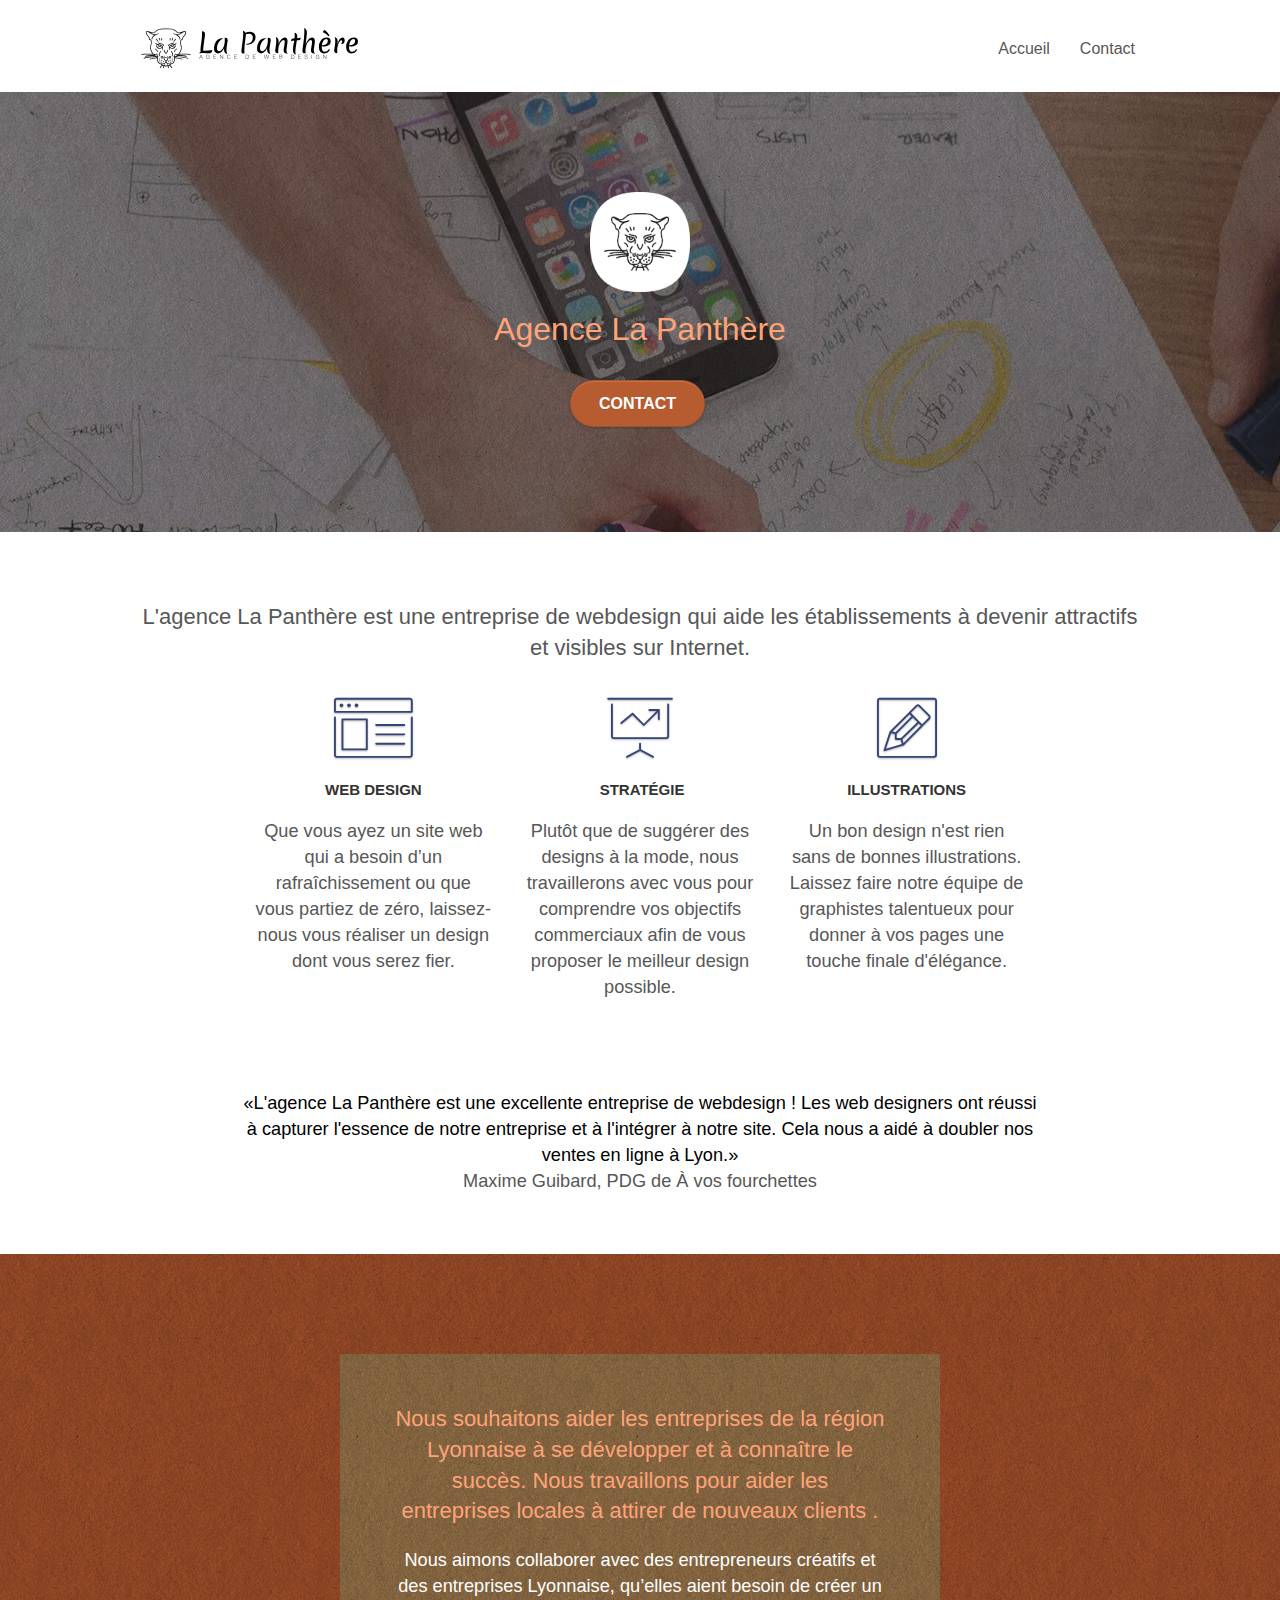
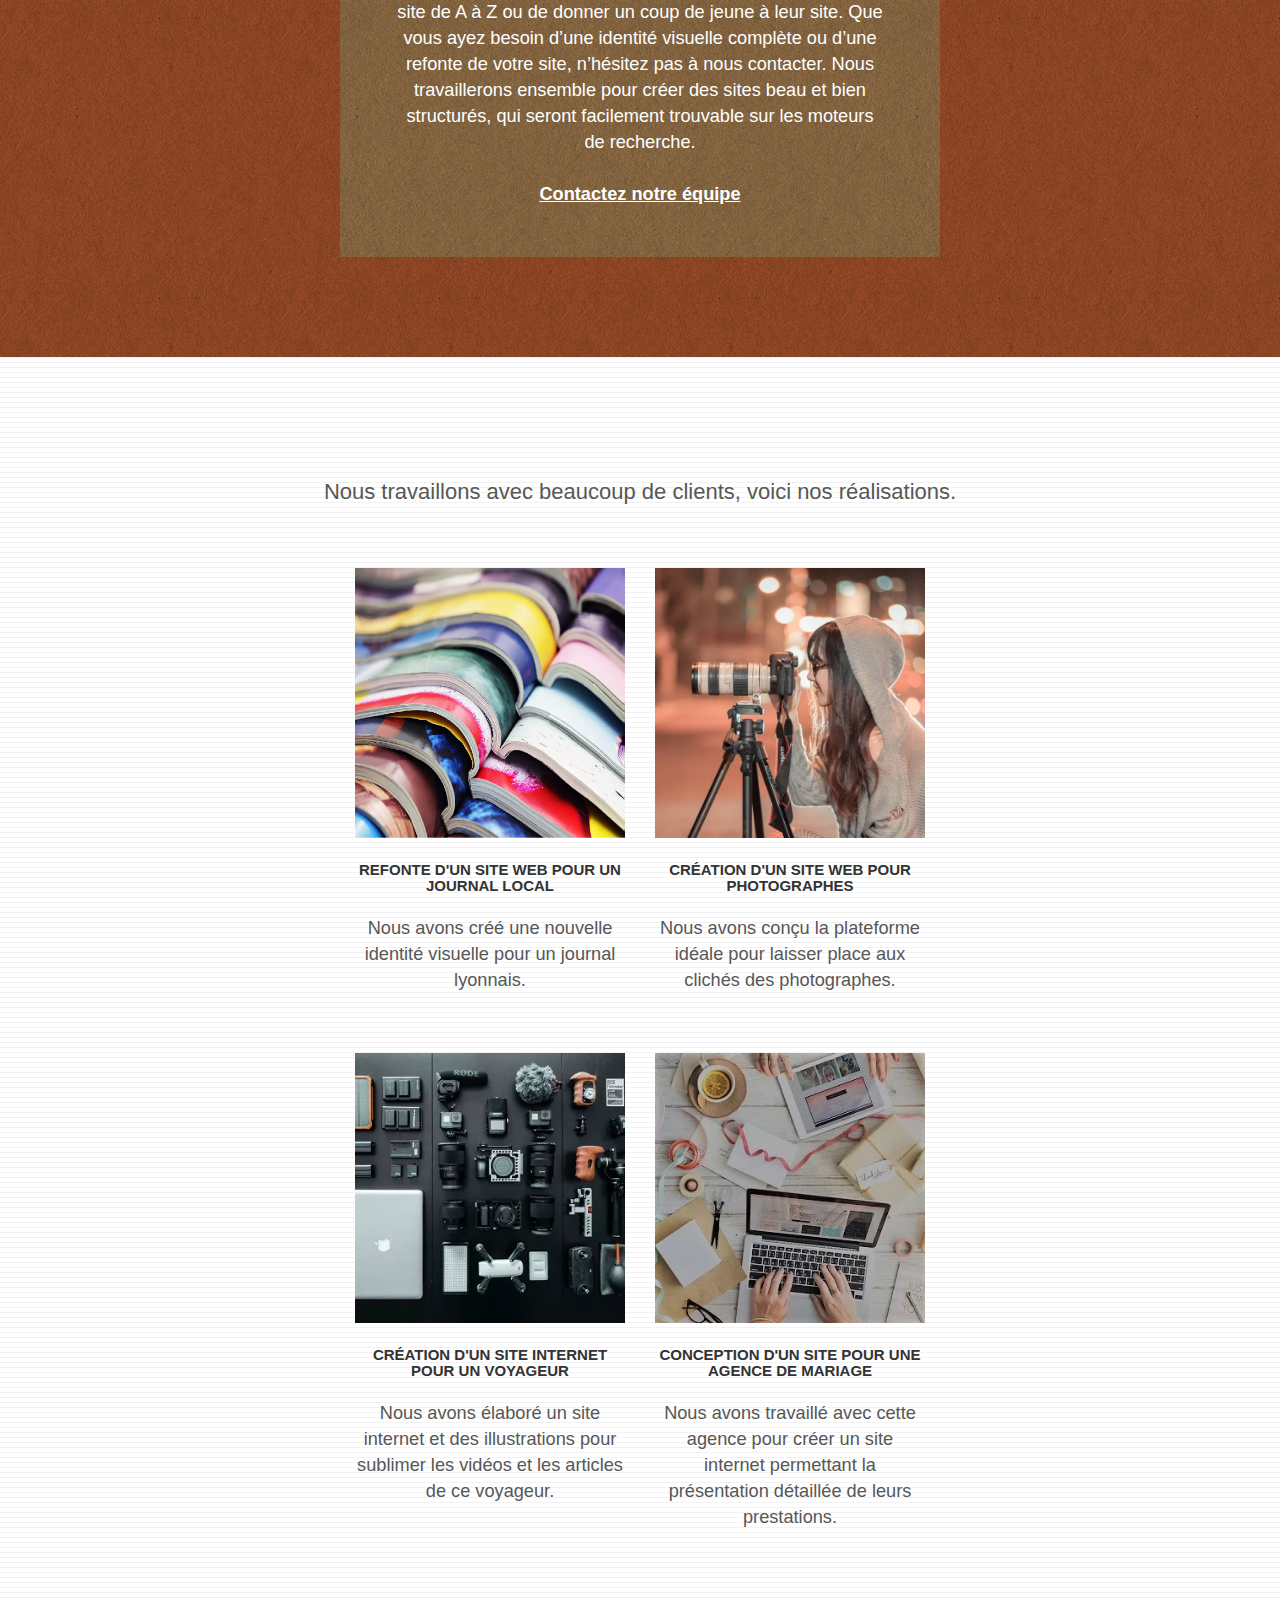
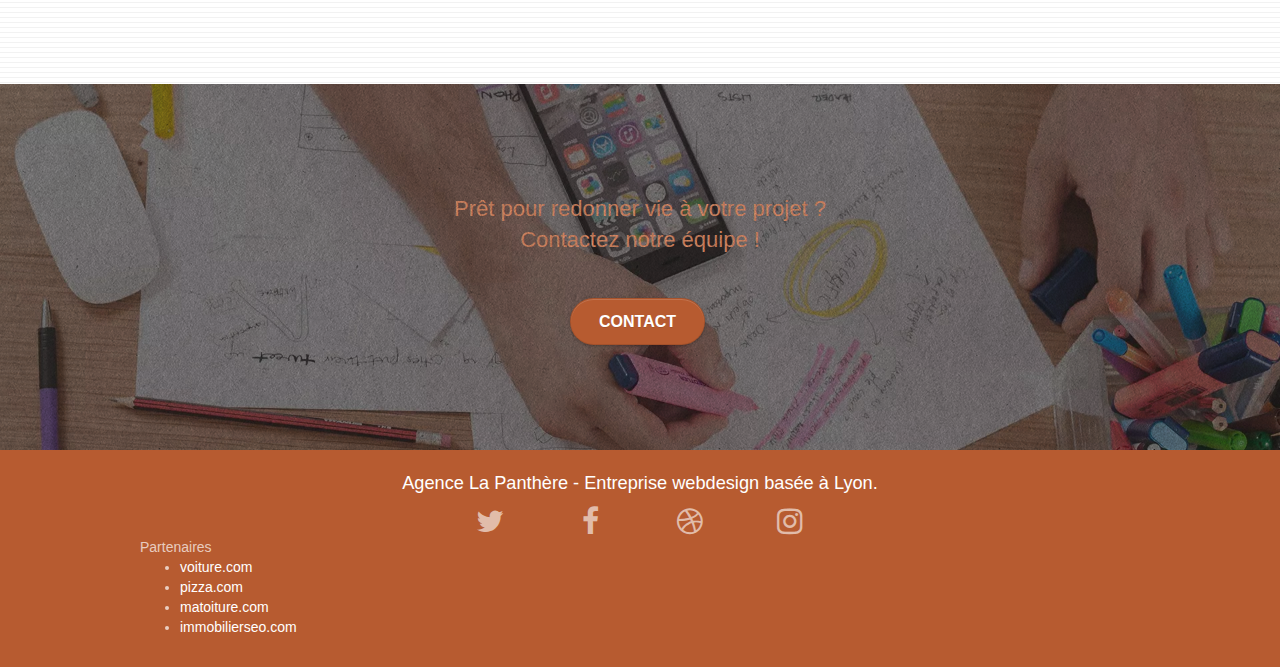
<file: index.html>
<!doctype html>
<html lang="fr">
<head>
    <meta charset="utf-8">
    <meta name="description" content="">
    <meta name="viewport" content="width=device-width, initial-scale=1.0, viewport-fit=cover">
    <link rel="shortcut icon" type="image/png" href="favicon.jpg">
    
	<link rel="stylesheet" type="text/css" href="./css/bootstrap.css">
	<link rel="stylesheet" type="text/css" href="style.css">
	<link rel="stylesheet" type="text/css" href="./css/font-awesome.css">
	<link rel="stylesheet" type="text/css" href="./css/et-line.css">
	
    
	<script src="./js/jquery-2.1.0.js"></script>
	<script src="./js/bootstrap.js"></script>
	<script src="./js/blocs.js"></script>
	<script src="./js/jquery.touchSwipe.js" defer></script>
	<script src="./js/gmaps.js"></script>

    <title>La Panthère, entreprise webdesign Lyon</title>
	<meta name="description" content="L'agence La Panthère est une entreprise de webdesign qui est là pour vous aider à créer ou optimiser un site web afin d'être plus visible et attractif sur internet">

    
<!-- Analytics -->
 
<!-- Analytics END -->
    
</head>
<body>
<!-- Principal conteneur -->
<div class="page-container">
    
<!-- bloc-0 -->
<div class="bloc bgc-white l-bloc " id="bloc-0">
	<div class="container bloc-sm">

		<nav class="navbar row">
			<div class="navbar-header">
				<a class="navbar-brand" href="index.html"><img src="img/agence-la-panthere-monochrome.svg" alt="La Panthère, entreprise webdesign Lyon" height="40" /></a>
				<button id="nav-toggle" type="button" class="ui-navbar-toggle navbar-toggle" data-toggle="collapse" data-target=".navbar-1">
					<span class="sr-only">Toggle navigation</span><span class="icon-bar"></span><span class="icon-bar"></span><span class="icon-bar"></span>
				</button>
			</div>
			<div class="collapse navbar-collapse navbar-1 special-dropdown-nav">
				<ul class="site-navigation nav navbar-nav">
					<li>
						<a href="index.html">Accueil</a>
					</li>
					<li>
					</li>
					<li>
						<a href="page2.html">Contact</a>
					</li>
				</ul>
			</div>
		</nav>
	</div>
</div>
<!-- bloc-0 END -->

<!-- bloc-1-presentation -->
<div class="bloc bgc-dark-slate-blue bg-banniere d-bloc bg-t-edge bloc-bg-texture texture-paper b-parallax" id="bloc-1-hero">
	<div class="container bloc-lg">
		<div class="row tight-width-whitespace">
			<div class="col-sm-12">
				<img src="img/logo.png" class="center-block image-resize-mode" width="100" alt="La Panthère, entreprise webdesign Lyon" />
				<h1 class="text-center hero-bloc-text tc-white ">
					Agence La Panthère
				</h1>
				<div class="text-center">
					<a href="page2.html" class="btn btn-lg btn-clean btn-rd cta-hero btn-atomic-tangerine" id="cta-hero">Contact</a>
				</div>
			</div>
		</div>
	</div>
</div>
<!-- bloc-1-presentation END -->

<!-- bloc-2-services -->
<div class="bloc bgc-white l-bloc" id="bloc-2-services">
	<div class="container bloc-md">
		<div class="row">
			<div class="col-sm-12 text-center">
				<h2>L'agence La Panthère est une entreprise de webdesign qui aide les établissements à devenir attractifs et visibles sur Internet.</h2>
			</div>
		</div>
		<div class="row voffset-lg med-width-whitespace">
			<div class="col-sm-4">
				<div class="text-center">
					<span class="et-icon-browser sm-shadow icon-dark-slate-blue icons icon-lg"></span>
				</div>
				<h3 class="mg-md text-center">
					Web design
				</h3>
				<p class="text-center ">
					Que vous ayez un site web qui a besoin d&rsquo;un rafraîchissement ou que vous partiez de zéro, laissez-nous vous réaliser un design dont vous serez fier.
				</p>
			</div>
			<div class="col-sm-4">
				<div class="text-center">
					<span class="et-icon-presentation sm-shadow icon-dark-slate-blue icons icon-lg"></span>
				</div>
				<h3 class="mg-md text-center">
					&nbsp;Stratégie
				</h3>
				<p class="text-center ">
					Plutôt que de suggérer des designs à la mode, nous travaillerons avec vous pour comprendre vos objectifs commerciaux afin de vous proposer le meilleur design possible.<br>
				</p>
			</div>
			<div class="col-sm-4">
				<div class="text-center">
					<span class="et-icon-edit sm-shadow icon-dark-slate-blue icons icon-lg"></span>
				</div>
				<h3 class="mg-md text-center">
					Illustrations
				</h3>
				<p class="text-center ">
					Un bon design n'est rien sans de bonnes illustrations. Laissez faire notre équipe de graphistes talentueux pour donner à vos pages une touche finale d'élégance.
				</p>
			</div>
		</div>
		<div class="row voffset-lg voffset">
			<div class="col-xs-12 col-md-8 col-md-offset-2 text-center">
				<q>L'agence La Panthère est une excellente entreprise de webdesign ! Les web designers ont réussi à capturer l'essence de notre entreprise et à l'intégrer à notre site. Cela nous a aidé à doubler nos ventes en ligne à Lyon.</q>
				<p>Maxime Guibard, PDG de À vos fourchettes</p>
			</div>
		</div>
	</div>
</div>
<!-- bloc-2-services END -->

<!-- bloc-3-what-i-do -->
<div class="bloc tc-white bgc-atomic-tangerine bg-presentation d-bloc bloc-bg-texture texture-paper b-parallax" id="bloc-3-what-i-do">
	<div class="container bloc-lg">
		<div class="row tight-width-whitespace black-background">
			<div class="col-sm-12">
				<h2 class="mg-md text-center tc-white">
					Nous souhaitons aider les entreprises de la région Lyonnaise à se développer et à connaître le succès. Nous travaillons pour aider les entreprises locales à attirer de nouveaux clients .<br>
				</h2>
				<p class="text-center white">
					Nous aimons collaborer avec des entrepreneurs créatifs et des entreprises Lyonnaise, qu’elles aient besoin de créer un site de A à Z ou de donner un coup de jeune à leur site. Que vous ayez besoin d’une identité visuelle complète ou d’une refonte de votre site, n’hésitez pas à nous contacter. Nous travaillerons ensemble pour créer des sites beau et bien structurés, qui seront facilement trouvable sur les moteurs de recherche. <br><br><a class="ltc-white bold-link" href="page2.html">Contactez notre équipe</a><br>
				</p>
			</div>
		</div>
	</div>
</div>
<!-- bloc-3-what-i-do END -->

<!-- bloc-4-portfolio -->
<div class="bloc bgc-white bg-lines-h2-bg bg-repeat l-bloc" id="bloc-4-portfolio">
	<div class="container bloc-lg">
		<div class="row">
			<div class="col-sm-12 text-center">
				<h2>Nous travaillons avec beaucoup de clients, voici nos réalisations.</h2>
			</div>
		</div>
		<div class="row tight-width-whitespace portfolio-row">
			<div class="col-sm-6">
				<a href="#" data-lightbox="img/1.webp" data-gallery-id="gallery-1" data-caption="Refonte d'un site web pour un journal local" data-frame="snapshot-lb"><img src="img/1.webp" alt="Refonte de site web pour un journal local par La Panthère" class="img-responsive portfolio-thumb" /></a>
				<h3 class="mg-md text-center">
					Refonte d'un site web pour un journal local
				</h3>
				<p class="text-center">
					Nous avons créé une nouvelle identité visuelle pour un journal lyonnais.
				</p>
			</div>
			<div class="col-sm-6">
				<a href="#" data-lightbox="img/2.webp" data-gallery-id="gallery-1" data-caption="Création d'un site web pour photographes" data-frame="snapshot-lb"><img src="img/2.webp" class="img-responsive portfolio-thumb" alt="Création d'un site web pour photographes par La Panthère" /></a>
				<h3 class="mg-md text-center">
					Création d'un site web pour photographes
				</h3>
				<p class="text-center">
					Nous avons conçu la plateforme idéale pour laisser place aux clichés des photographes.
				</p>
			</div>
		</div>
		<div class="row tight-width-whitespace portfolio-row">
			<div class="col-sm-6">
				<a href="#" data-lightbox="img/3.webp" data-gallery-id="gallery-1" data-caption="Création d'un site internet pour un voyageur" data-frame="snapshot-lb"><img src="img/3.webp" class="img-responsive portfolio-thumb" alt="Création d'un site web pour voyageur par La Panthère"/></a>
				<h3 class="mg-md text-center">
					Création d'un site internet pour un voyageur
				</h3>
				<p class="text-center">
					Nous avons élaboré un site internet et des illustrations pour sublimer les vidéos et les articles de ce voyageur.
				</p>
			</div>
			<div class="col-sm-6">
				<a href="#" data-lightbox="img/4.webp" data-gallery-id="gallery-1" data-caption="Conception d'un site pour une agence de mariage" data-frame="snapshot-lb"><img src="img/4.webp" class="img-responsive portfolio-thumb" alt="Conception d'un site pour une agence de mariage par La Panthère"/></a>
				<h3 class="mg-md text-center">
					Conception d'un site pour une agence de mariage
				</h3>
				<p class="text-center">
					Nous avons travaillé avec cette agence pour créer un site internet permettant la présentation détaillée de leurs prestations.
				</p>
			</div>
		</div>
	</div>
</div>
<!-- bloc-4-portfolio END -->

<!-- bloc-5-cta -->
<div class="bloc bgc-dark-slate-blue bg-banniere d-bloc bloc-bg-texture texture-paper" id="bloc-5-cta">
	<div class="container bloc-lg">
		<div class="row">
			<h2 class="mg-md text-center tc-white">
				Prêt pour redonner vie à votre projet ?<br>Contactez notre équipe !
			</h2>
			<div class="col-sm-12 text-center">
				<a href="page2.html" class="btn btn-atomic-tangerine btn-clean btn-rd btn-lg cta-hero">Contact</a>
			</div>
		</div>
	</div>
</div>
<!-- bloc-5-cta END -->

<!-- Footer - bloc-8 -->
<div class="bloc bgc-atomic-tangerine d-bloc" id="bloc-8">
	<div class="container bloc-sm">
		<div class="row">
			<div class="col-sm-12">
				<p class="text-center white">
					Agence La Panthère - Entreprise webdesign basée à Lyon.<br>
				</p>
				<div class="row row-no-gutters social">
					<div class="col-sm-3">
						<div class="text-center">
							<a class="social" href="index.html"><span class="fa fa-twitter icon-md"></span></a>
						</div>
					</div>
					<div class="col-sm-3">
						<div class="text-center">
							<a class="social" href="index.html"><span class="fa fa-facebook icon-md"></span></a>
						</div>
					</div>
					<div class="col-sm-3">
						<div class="text-center">
							<a class="social" href="index.html"><span class="fa fa-dribbble icon-md"></span></a>
						</div>
					</div>
					<div class="col-sm-3">
						<div class="text-center">
							<a class="social" href="index.html"><span class="fa fa-instagram icon-md"></span></a>
						</div>
					</div>
				</div>
				<div class="row">
					<div class="col-sm-4">
						Partenaires
							<ul>
								<li><a href="voiture.com">voiture.com</a></li>
								<li><a href="pizza.com">pizza.com</a></li>
								<li><a href="matoiture.com">matoiture.com</a></li>
								<li><a href="immobilierseo.com">immobilierseo.com</a></li>
							</ul>		
					</div>					
				</div>
			</div>
		</div>
	</div>
</div>
<!-- Footer - bloc-8 END -->

</div>
<!-- Principal conteneur END -->
    

</body>
</html>
</file>
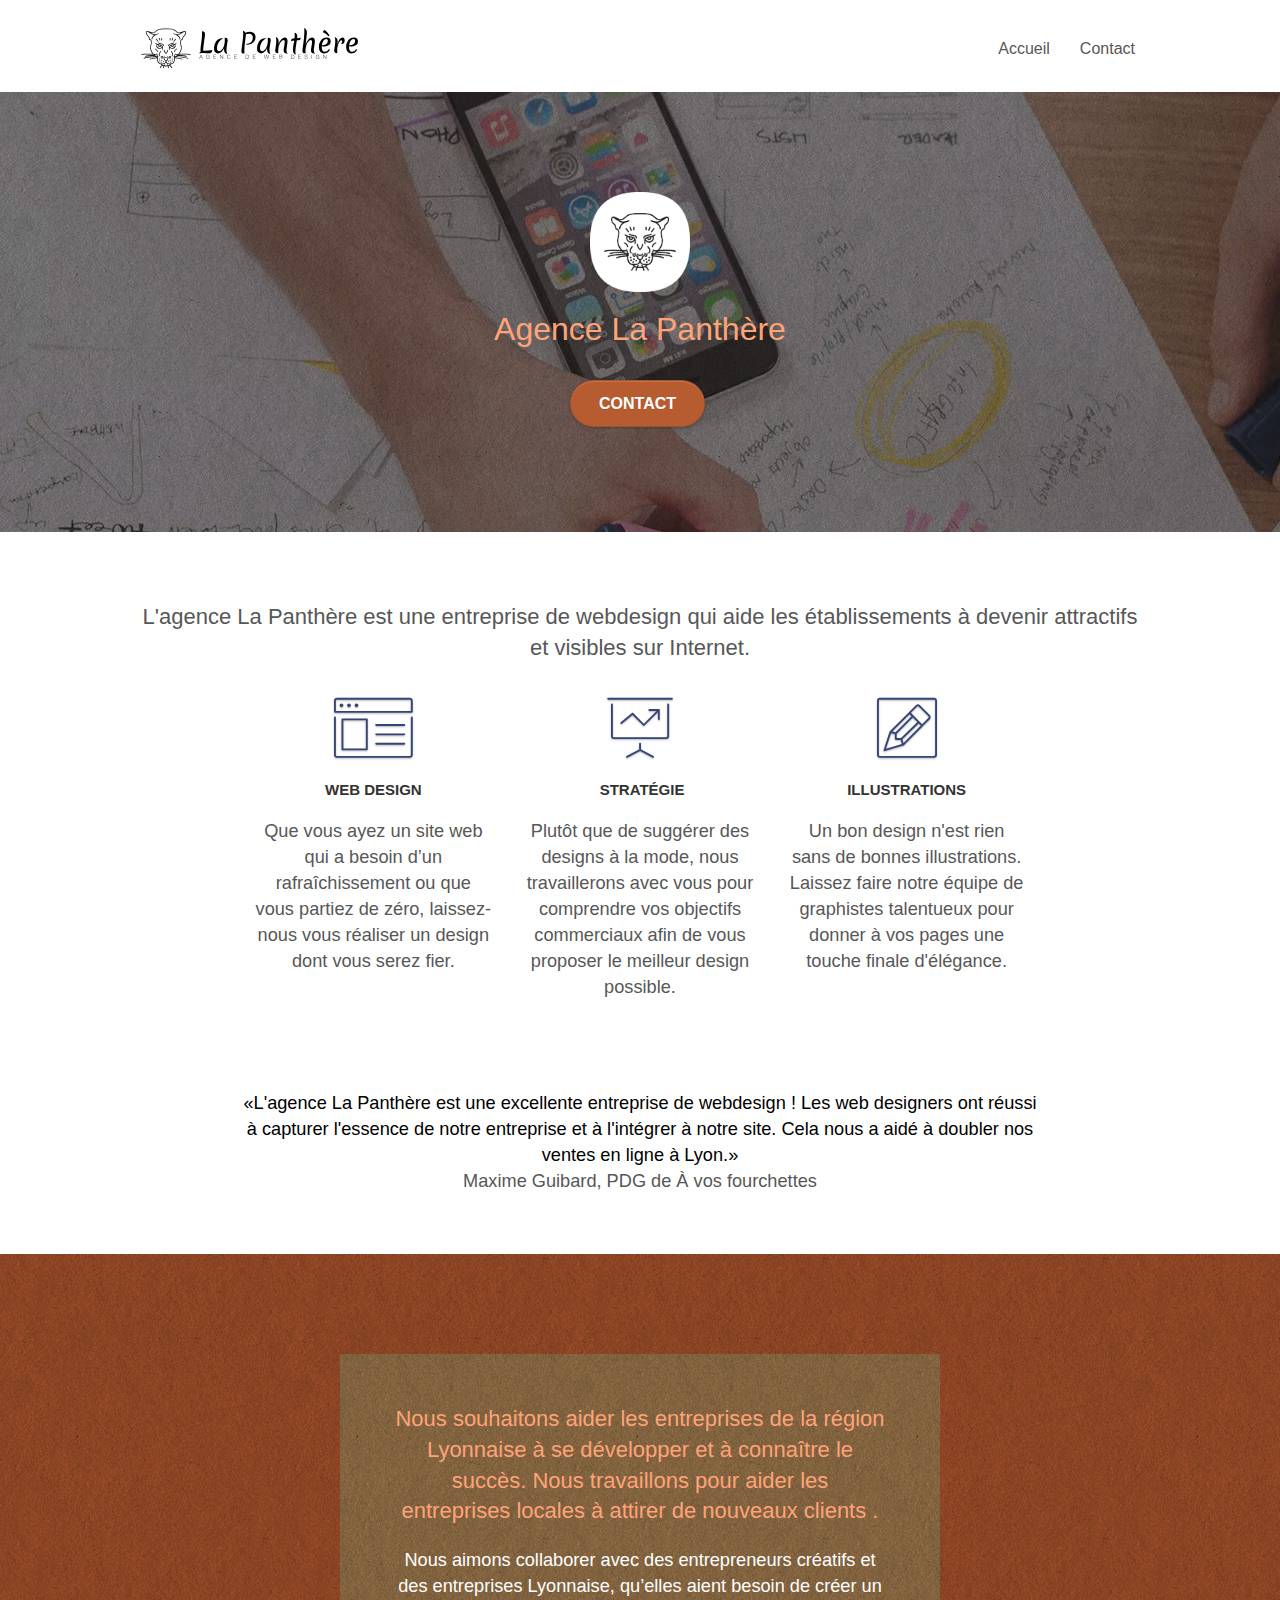
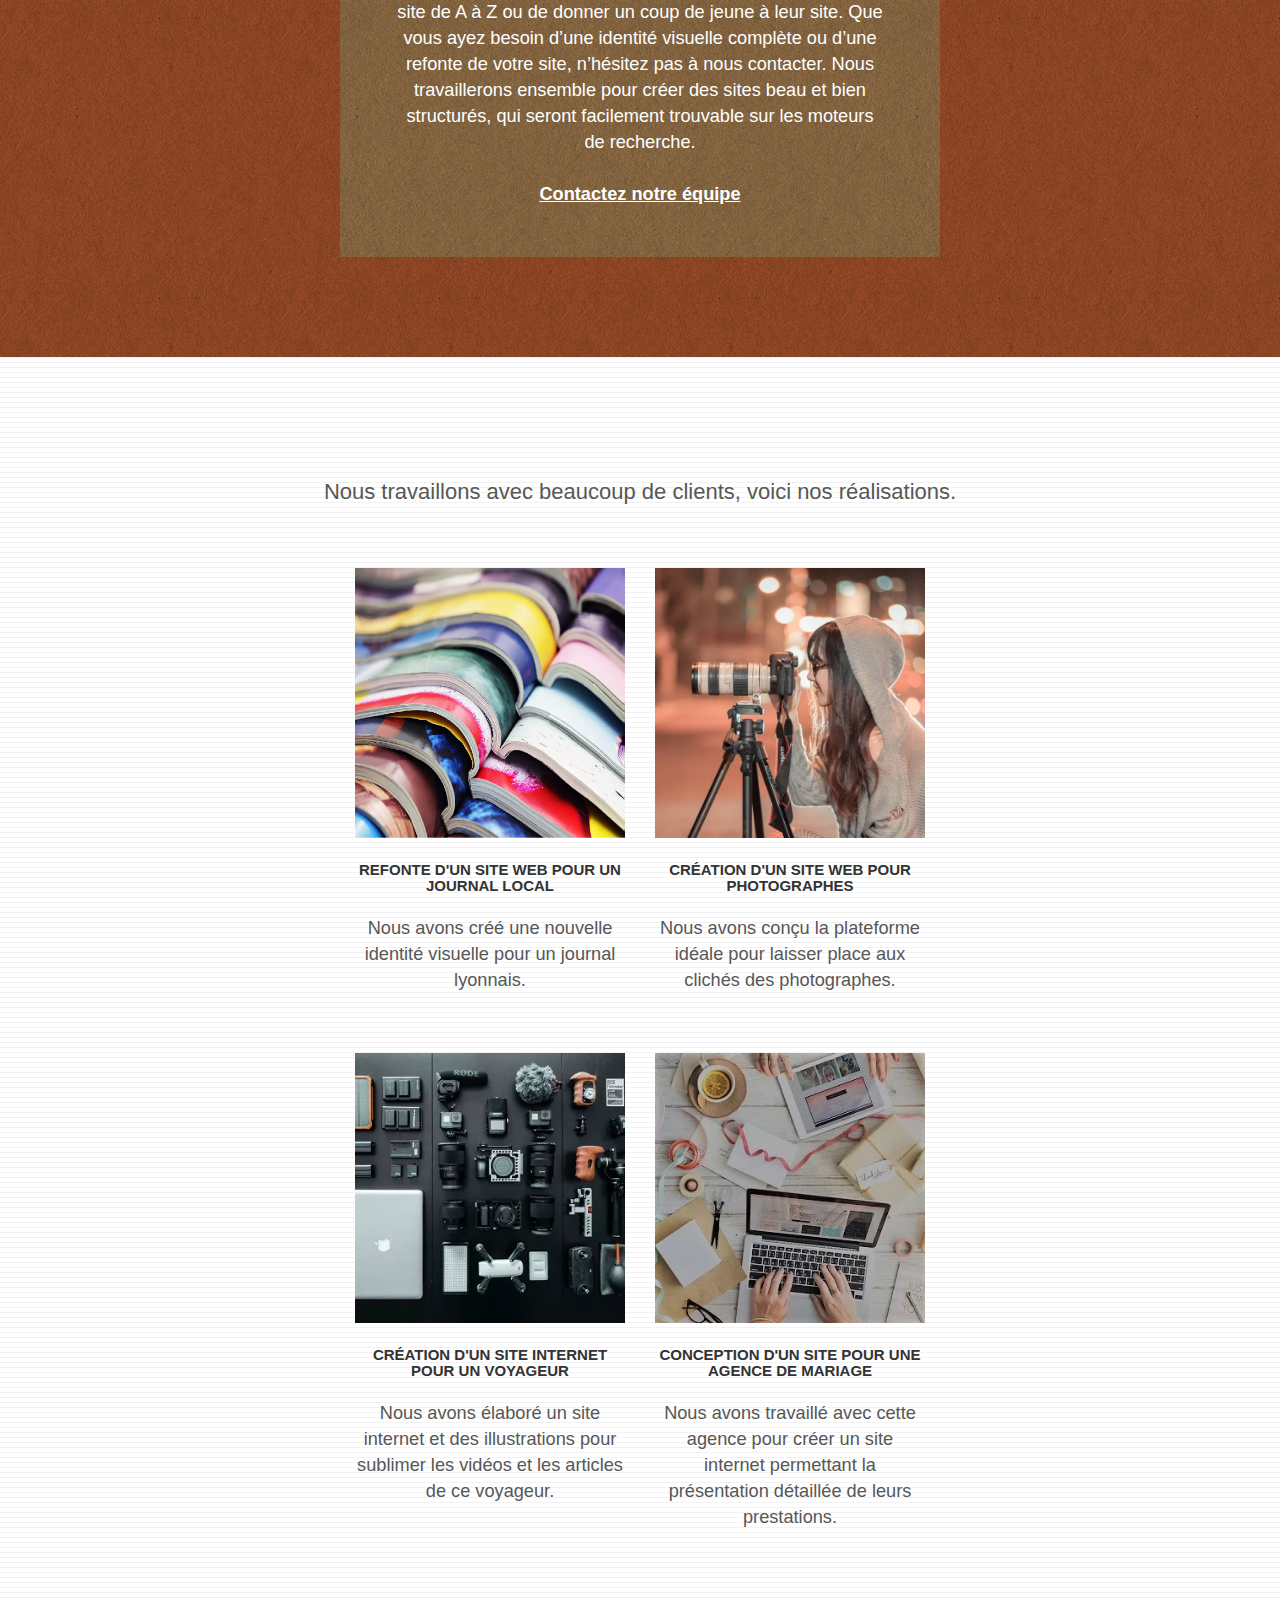
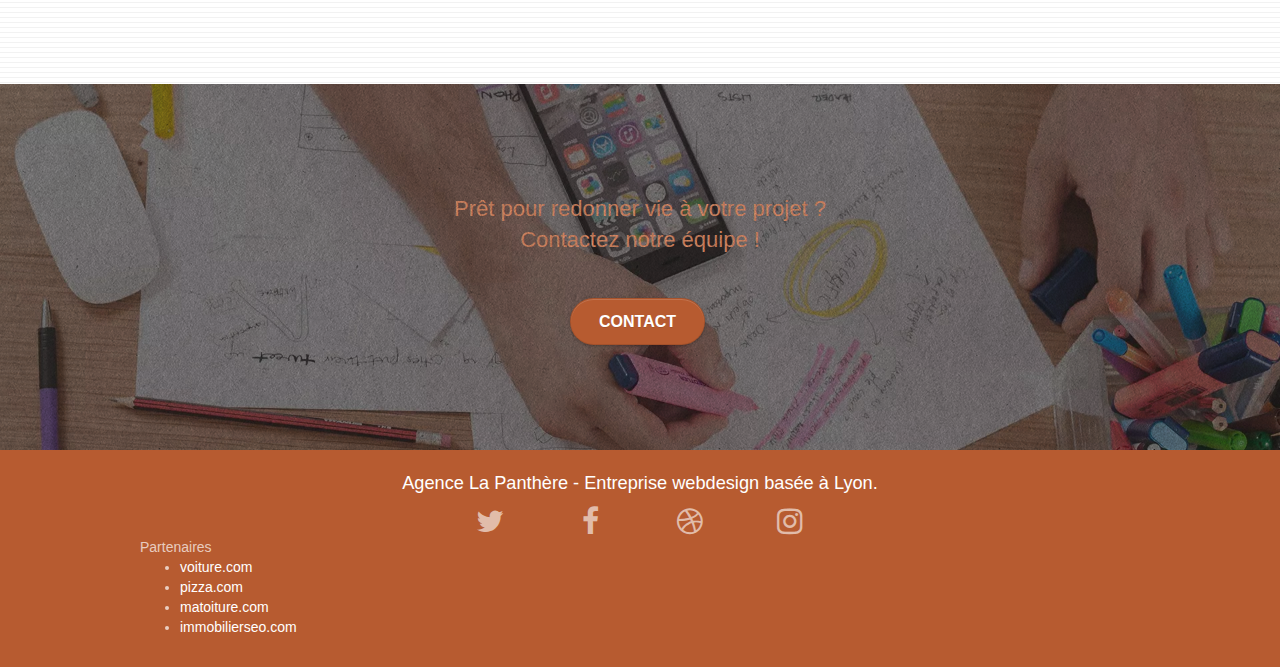
<file: index.norm.html>
<!doctype html>
<html lang="fr">
<head>
    <meta charset="utf-8">
    <meta name="description" content="">
    <meta name="viewport" content="width=device-width, initial-scale=1.0, viewport-fit=cover">
    <link rel="shortcut icon" type="image/png" href="favicon.jpg">
    
	<link rel="stylesheet" type="text/css" href="./css/bootstrap.css">
	<link rel="stylesheet" type="text/css" href="style.min.css">
	<link rel="stylesheet" type="text/css" href="./css/font-awesome.css">
	<link rel="stylesheet" type="text/css" href="./css/et-line.css">
	
    
	<script src="./js/jquery-2.1.0.js"></script>
	<script src="./js/bootstrap.js"></script>
	<script src="./js/blocs.js"></script>
	<script src="./js/jquery.touchSwipe.js" defer></script>
	<script src="./js/gmaps.js"></script>

    <title>La Panthère, entreprise webdesign Lyon</title>
	<meta name="description" content="L'agence La Panthère est une entreprise de webdesign qui est là pour vous aider à créer ou optimiser un site web afin d'être plus visible et attractif sur internet">

    
<!-- Analytics -->
 
<!-- Analytics END -->
    
</head>
<body>
<!-- Principal conteneur -->
<div class="page-container">
    
<!-- bloc-0 -->
<div class="bloc bgc-white l-bloc " id="bloc-0">
	<div class="container bloc-sm">

		<nav class="navbar row">
			<div class="navbar-header">
				<a class="navbar-brand" href="index.html"><img src="img/agence-la-panthere-monochrome.svg" alt="La Panthère, entreprise webdesign Lyon" height="40" /></a>
				<button id="nav-toggle" type="button" class="ui-navbar-toggle navbar-toggle" data-toggle="collapse" data-target=".navbar-1">
					<span class="sr-only">Toggle navigation</span><span class="icon-bar"></span><span class="icon-bar"></span><span class="icon-bar"></span>
				</button>
			</div>
			<div class="collapse navbar-collapse navbar-1 special-dropdown-nav">
				<ul class="site-navigation nav navbar-nav">
					<li>
						<a href="index.html">Accueil</a>
					</li>
					<li>
					</li>
					<li>
						<a href="page2.html">Contact</a>
					</li>
				</ul>
			</div>
		</nav>
	</div>
</div>
<!-- bloc-0 END -->

<!-- bloc-1-presentation -->
<div class="bloc bgc-dark-slate-blue bg-banniere d-bloc bg-t-edge bloc-bg-texture texture-paper b-parallax" id="bloc-1-hero">
	<div class="container bloc-lg">
		<div class="row tight-width-whitespace">
			<div class="col-sm-12">
				<img src="img/logo.png" class="center-block image-resize-mode" width="100" alt="La Panthère, entreprise webdesign Lyon" />
				<h1 class="text-center hero-bloc-text tc-white ">
					Agence La Panthère
				</h1>
				<div class="text-center">
					<a href="page2.html" class="btn btn-lg btn-clean btn-rd cta-hero btn-atomic-tangerine" id="cta-hero">Contact</a>
				</div>
			</div>
		</div>
	</div>
</div>
<!-- bloc-1-presentation END -->

<!-- bloc-2-services -->
<div class="bloc bgc-white l-bloc" id="bloc-2-services">
	<div class="container bloc-md">
		<div class="row">
			<div class="col-sm-12 text-center">
				<h2>L'agence La Panthère est une entreprise de webdesign qui aide les établissements à devenir attractifs et visibles sur Internet.</h2>
			</div>
		</div>
		<div class="row voffset-lg med-width-whitespace">
			<div class="col-sm-4">
				<div class="text-center">
					<span class="et-icon-browser sm-shadow icon-dark-slate-blue icons icon-lg"></span>
				</div>
				<h3 class="mg-md text-center">
					Web design
				</h3>
				<p class="text-center ">
					Que vous ayez un site web qui a besoin d&rsquo;un rafraîchissement ou que vous partiez de zéro, laissez-nous vous réaliser un design dont vous serez fier.
				</p>
			</div>
			<div class="col-sm-4">
				<div class="text-center">
					<span class="et-icon-presentation sm-shadow icon-dark-slate-blue icons icon-lg"></span>
				</div>
				<h3 class="mg-md text-center">
					&nbsp;Stratégie
				</h3>
				<p class="text-center ">
					Plutôt que de suggérer des designs à la mode, nous travaillerons avec vous pour comprendre vos objectifs commerciaux afin de vous proposer le meilleur design possible.<br>
				</p>
			</div>
			<div class="col-sm-4">
				<div class="text-center">
					<span class="et-icon-edit sm-shadow icon-dark-slate-blue icons icon-lg"></span>
				</div>
				<h3 class="mg-md text-center">
					Illustrations
				</h3>
				<p class="text-center ">
					Un bon design n'est rien sans de bonnes illustrations. Laissez faire notre équipe de graphistes talentueux pour donner à vos pages une touche finale d'élégance.
				</p>
			</div>
		</div>
		<div class="row voffset-lg voffset">
			<div class="col-xs-12 col-md-8 col-md-offset-2 text-center">
				<q>L'agence La Panthère est une excellente entreprise de webdesign ! Les web designers ont réussi à capturer l'essence de notre entreprise et à l'intégrer à notre site. Cela nous a aidé à doubler nos ventes en ligne à Lyon.</q>
				<p>Maxime Guibard, PDG de À vos fourchettes</p>
			</div>
		</div>
	</div>
</div>
<!-- bloc-2-services END -->

<!-- bloc-3-what-i-do -->
<div class="bloc tc-white bgc-atomic-tangerine bg-presentation d-bloc bloc-bg-texture texture-paper b-parallax" id="bloc-3-what-i-do">
	<div class="container bloc-lg">
		<div class="row tight-width-whitespace black-background">
			<div class="col-sm-12">
				<h2 class="mg-md text-center tc-white">
					Nous souhaitons aider les entreprises de la région Lyonnaise à se développer et à connaître le succès. Nous travaillons pour aider les entreprises locales à attirer de nouveaux clients .<br>
				</h2>
				<p class="text-center white">
					Nous aimons collaborer avec des entrepreneurs créatifs et des entreprises Lyonnaise, qu’elles aient besoin de créer un site de A à Z ou de donner un coup de jeune à leur site. Que vous ayez besoin d’une identité visuelle complète ou d’une refonte de votre site, n’hésitez pas à nous contacter. Nous travaillerons ensemble pour créer des sites beau et bien structurés, qui seront facilement trouvable sur les moteurs de recherche. <br><br><a class="ltc-white bold-link" href="page2.html">Contactez notre équipe</a><br>
				</p>
			</div>
		</div>
	</div>
</div>
<!-- bloc-3-what-i-do END -->

<!-- bloc-4-portfolio -->
<div class="bloc bgc-white bg-lines-h2-bg bg-repeat l-bloc" id="bloc-4-portfolio">
	<div class="container bloc-lg">
		<div class="row">
			<div class="col-sm-12 text-center">
				<h2>Nous travaillons avec beaucoup de clients, voici nos réalisations.</h2>
			</div>
		</div>
		<div class="row tight-width-whitespace portfolio-row">
			<div class="col-sm-6">
				<a href="#" data-lightbox="img/1.webp" data-gallery-id="gallery-1" data-caption="Refonte d'un site web pour un journal local" data-frame="snapshot-lb"><img src="img/1.webp" alt="Refonte de site web pour un journal local par La Panthère" class="img-responsive portfolio-thumb" /></a>
				<h3 class="mg-md text-center">
					Refonte d'un site web pour un journal local
				</h3>
				<p class="text-center">
					Nous avons créé une nouvelle identité visuelle pour un journal lyonnais.
				</p>
			</div>
			<div class="col-sm-6">
				<a href="#" data-lightbox="img/2.webp" data-gallery-id="gallery-1" data-caption="Création d'un site web pour photographes" data-frame="snapshot-lb"><img src="img/2.webp" class="img-responsive portfolio-thumb" alt="Création d'un site web pour photographes par La Panthère" /></a>
				<h3 class="mg-md text-center">
					Création d'un site web pour photographes
				</h3>
				<p class="text-center">
					Nous avons conçu la plateforme idéale pour laisser place aux clichés des photographes.
				</p>
			</div>
		</div>
		<div class="row tight-width-whitespace portfolio-row">
			<div class="col-sm-6">
				<a href="#" data-lightbox="img/3.webp" data-gallery-id="gallery-1" data-caption="Création d'un site internet pour un voyageur" data-frame="snapshot-lb"><img src="img/3.webp" class="img-responsive portfolio-thumb" alt="Création d'un site web pour voyageur par La Panthère"/></a>
				<h3 class="mg-md text-center">
					Création d'un site internet pour un voyageur
				</h3>
				<p class="text-center">
					Nous avons élaboré un site internet et des illustrations pour sublimer les vidéos et les articles de ce voyageur.
				</p>
			</div>
			<div class="col-sm-6">
				<a href="#" data-lightbox="img/4.webp" data-gallery-id="gallery-1" data-caption="Conception d'un site pour une agence de mariage" data-frame="snapshot-lb"><img src="img/4.webp" class="img-responsive portfolio-thumb" alt="Conception d'un site pour une agence de mariage par La Panthère"/></a>
				<h3 class="mg-md text-center">
					Conception d'un site pour une agence de mariage
				</h3>
				<p class="text-center">
					Nous avons travaillé avec cette agence pour créer un site internet permettant la présentation détaillée de leurs prestations.
				</p>
			</div>
		</div>
	</div>
</div>
<!-- bloc-4-portfolio END -->

<!-- bloc-5-cta -->
<div class="bloc bgc-dark-slate-blue bg-banniere d-bloc bloc-bg-texture texture-paper" id="bloc-5-cta">
	<div class="container bloc-lg">
		<div class="row">
			<h2 class="mg-md text-center tc-white">
				Prêt pour redonner vie à votre projet ?<br>Contactez notre équipe !
			</h2>
			<div class="col-sm-12 text-center">
				<a href="page2.html" class="btn btn-atomic-tangerine btn-clean btn-rd btn-lg cta-hero">Contact</a>
			</div>
		</div>
	</div>
</div>
<!-- bloc-5-cta END -->

<!-- Footer - bloc-8 -->
<div class="bloc bgc-atomic-tangerine d-bloc" id="bloc-8">
	<div class="container bloc-sm">
		<div class="row">
			<div class="col-sm-12">
				<p class="text-center white">
					Agence La Panthère - Entreprise webdesign basée à Lyon.<br>
				</p>
				<div class="row row-no-gutters social">
					<div class="col-sm-3">
						<div class="text-center">
							<a class="social" href="index.html"><span class="fa fa-twitter icon-md"></span></a>
						</div>
					</div>
					<div class="col-sm-3">
						<div class="text-center">
							<a class="social" href="index.html"><span class="fa fa-facebook icon-md"></span></a>
						</div>
					</div>
					<div class="col-sm-3">
						<div class="text-center">
							<a class="social" href="index.html"><span class="fa fa-dribbble icon-md"></span></a>
						</div>
					</div>
					<div class="col-sm-3">
						<div class="text-center">
							<a class="social" href="index.html"><span class="fa fa-instagram icon-md"></span></a>
						</div>
					</div>
				</div>
				<div class="row">
					<div class="col-sm-4">
						Partenaires
							<ul>
								<li><a href="voiture.com">voiture.com</a></li>
								<li><a href="pizza.com">pizza.com</a></li>
								<li><a href="matoiture.com">matoiture.com</a></li>
								<li><a href="immobilierseo.com">immobilierseo.com</a></li>
							</ul>		
					</div>					
				</div>
			</div>
		</div>
	</div>
</div>
<!-- Footer - bloc-8 END -->

</div>
<!-- Principal conteneur END -->
    

</body>
</html>
</file>
<file: style.css>
body {
    margin: 0;
    padding: 0;
    background: #FFF;
    overflow-x: hidden;
    -webkit-font-smoothing: antialiased;
    -moz-osx-font-smoothing: grayscale;
}

a,
button {
    transition: all .3s ease-in-out;
    outline: none!important;
}

a:hover {
    text-decoration: none;
    cursor: pointer;
}

a:focus {
    border: 3px solid red;
}

.social:focus {
    padding-top: 12px;
}

#page-loading-blocs-notifaction {
    position: fixed;
    top: 0;
    bottom: 0;
    width: 100%;
    z-index: 100000;
    background: #FFFFFF url("img/pageload-spinner.gif") no-repeat center center;
}

.bloc {
    width: 100%;
    clear: both;
    background: 50% 50% no-repeat;
    padding: 0 50px;
    -webkit-background-size: cover;
    -moz-background-size: cover;
    -o-background-size: cover;
    background-size: cover;
    position: relative;
}

.bloc .container {
    padding-left: 0;
    padding-right: 0;
}

.bloc-lg {
    padding: 100px 50px;
}

.bloc-md {
    padding: 50px;
}

.bloc-sm {
    padding: 20px 50px;
}

.bg-center,
.bg-l-edge,
.bg-r-edge,
.bg-t-edge,
.bg-b-edge,
.bg-tl-edge,
.bg-bl-edge,
.bg-tr-edge,
.bg-br-edge,
.bg-repeat {
    -webkit-background-size: auto!important;
    -moz-background-size: auto!important;
    -o-background-size: auto!important;
    background-size: auto!important;
}

.bg-repeat {
    background: repeat;
}

.bg-t-edge {
    background: top no-repeat;
}

.bloc-bg-texture::before {
    content: "";
    background-size: 2px 2px;
    position: absolute;
    top: 0;
    bottom: 0;
    left: 0;
    right: 0;
}

.texture-paper::before {
    background: url("img/texture-paper.png");
    background-size: 280px 280px;
}

.b-parallax {
    background-attachment: fixed;
}

.d-bloc {
    color: rgba(255, 255, 255, .7);
}

.d-bloc button:hover {
    color: rgba(255, 255, 255, .9);
}

.d-bloc .icon-round,
.d-bloc .icon-square,
.d-bloc .icon-rounded,
.d-bloc .icon-semi-rounded-a,
.d-bloc .icon-semi-rounded-b {
    border-color: rgba(255, 255, 255, .9);
}

.d-bloc .divider-h span {
    border-color: rgba(255, 255, 255, .2);
}

.d-bloc .a-btn,
.d-bloc .navbar a,
.d-bloc .navbar-brand,
.d-bloc a .icon-sm,
.d-bloc a .icon-md,
.d-bloc a .icon-lg,
.d-bloc a .icon-xl,
.d-bloc h1 a,
.d-bloc h2 a,
.d-bloc h3 a,
.d-bloc h4 a,
.d-bloc h5 a,
.d-bloc h6 a,
.d-bloc p a {
    color: rgba(255, 255, 255, .6);
}

.d-bloc .a-btn:hover,
.d-bloc .navbar a:hover,
.d-bloc .navbar-brand:hover,
.d-bloc a:hover .icon-sm,
.d-bloc a:hover .icon-md,
.d-bloc a:hover .icon-lg,
.d-bloc a:hover .icon-xl,
.d-bloc h1 a:hover,
.d-bloc h2 a:hover,
.d-bloc h3 a:hover,
.d-bloc h4 a:hover,
.d-bloc h5 a:hover,
.d-bloc h6 a:hover,
.d-bloc p a:hover {
    color: rgba(255, 255, 255, 1);
}

.d-bloc .navbar-toggle .icon-bar {
    background: rgba(255, 255, 255, 1);
}

.d-bloc .btn-wire,
.d-bloc .btn-wire:hover {
    color: rgba(255, 255, 255, 1);
    border-color: rgba(255, 255, 255, 1);
}

.d-bloc .panel {
    color: rgba(0, 0, 0, .5);
}

.d-bloc .panel button:hover {
    color: rgba(0, 0, 0, .7);
}

.d-bloc .panel icon {
    border-color: rgba(0, 0, 0, .7);
}

.d-bloc .panel .divider-h span {
    border-color: rgba(0, 0, 0, .1);
}

.d-bloc .panel .a-btn {
    color: rgba(0, 0, 0, .6);
}

.d-bloc .panel .a-btn:hover {
    color: rgba(0, 0, 0, 1);
}

.d-bloc .panel .btn-wire,
.d-bloc .panel .btn-wire:hover {
    color: rgba(0, 0, 0, .7);
    border-color: rgba(0, 0, 0, .3);
}

.d-bloc .panel,
.l-bloc {
    color: rgba(0, 0, 0, .5);
}

.d-bloc .panel button:hover,
.l-bloc button:hover {
    color: rgba(0, 0, 0, .7);
}

.l-bloc .icon-round,
.l-bloc .icon-square,
.l-bloc .icon-rounded,
.l-bloc .icon-semi-rounded-a,
.l-bloc .icon-semi-rounded-b {
    border-color: rgba(0, 0, 0, .7);
}

.d-bloc .panel .divider-h span,
.l-bloc .divider-h span {
    border-color: rgba(0, 0, 0, .1);
}

.d-bloc .panel .a-btn,
.l-bloc .a-btn,
.l-bloc .navbar a,
.l-bloc .navbar-brand,
.l-bloc a .icon-sm,
.l-bloc a .icon-md,
.l-bloc a .icon-lg,
.l-bloc a .icon-xl,
.l-bloc h1 a,
.l-bloc h2 a,
.l-bloc h3 a,
.l-bloc h4 a,
.l-bloc h5 a,
.l-bloc h6 a,
.l-bloc p a {
    color: rgba(0, 0, 0, .6);
}

.d-bloc .panel .a-btn:hover,
.l-bloc .a-btn:hover,
.l-bloc .navbar a:hover,
.l-bloc .navbar-brand:hover,
.l-bloc a:hover .icon-sm,
.l-bloc a:hover .icon-md,
.l-bloc a:hover .icon-lg,
.l-bloc a:hover .icon-xl,
.l-bloc h1 a:hover,
.l-bloc h2 a:hover,
.l-bloc h3 a:hover,
.l-bloc h4 a:hover,
.l-bloc h5 a:hover,
.l-bloc h6 a:hover,
.l-bloc p a:hover {
    color: rgba(0, 0, 0, 1);
}

.l-bloc .navbar-toggle .icon-bar {
    color: rgba(0, 0, 0, .6);
}

.d-bloc .panel .btn-wire,
.d-bloc .panel .btn-wire:hover,
.l-bloc .btn-wire,
.l-bloc .btn-wire:hover {
    color: rgba(0, 0, 0, .7);
    border-color: rgba(0, 0, 0, .3);
}

.voffset {
    margin-top: 30px;
}

.voffset-lg {
    margin-top: 80px;
}

.row-no-gutters {
    margin-right: 0;
    margin-left: 0;
}

.row.row-no-gutters > [class^="col-"],
.row.row-no-gutters > [class*=" col-"] {
    padding-right: 0;
    padding-left: 0;
}

#bloc-1-hero h1 {
    font-size: 32px;
}

.navbar {
    margin-bottom: 0;
    z-index: 1;
}

.navbar-brand {
    height: auto;
    padding: 3px 15px;
    font-size: 25px;
    font-weight: normal;
    font-weight: 600;
    line-height: 44px;
}

.navbar-brand img {
    max-height: 200px;
    margin: 0 5px 0 0;
    display: inline;
}

.navbar-brand img[src$=svg] {
    min-width: 100px;
}

.nav-center .navbar-brand img {
    margin: 0;
}

.navbar .nav {
    padding-top: 2px;
    margin-right: -16px;
    float: right;
    z-index: 1;
}

.nav > li {
    float: left;
    margin-top: 4px;
    font-size: 16px;
}

.navbar-nav .open .dropdown-menu > li > a {
    text-align: inherit;
}

.nav > li a:hover,
.nav > li a:focus {
    background: transparent;
}

.navbar-toggle {
    margin: 10px 10px 0 0;
    border: 0px;
}

.navbar-toggle:hover {
    background: transparent!important;
}

.navbar-toggle:focus {
    border: 3px solid red;
}

.navbar-toggle .icon-bar {
    background-color: rgba(0, 0, 0, .5);
    width: 26px;
}

.nav-invert .navbar .nav {
    float: left;
}

.nav-invert .navbar-header,
.nav-invert .navbar-brand {
    float: right;
    position: relative;
    z-index: 2;
}

@media (min-width: 768px) {
    .site-navigation {
        position: absolute;
        top: 50%;
        right: 20px;
        transform: translate(0, -50%);
        -webkit-transform: translateY(-50%);
    }
    .nav > li .dropdown-menu a,
    .nav > li .dropdown-menu a:hover {
        color: #484848;
    }
    .nav-invert .site-navigation {
        left: 0;
        right: 0;
    }
    .nav-center {
        text-align: center;
    }
    .nav-center .navbar-header {
        width: 100%;
    }
    .nav-center .navbar-header,
    .nav-center .navbar-brand,
    .nav-center .nav > li {
        float: none;
        display: inline-block;
    }
    .nav-center .site-navigation {
        position: relative;
        width: 100%;
        right: 0;
        margin-right: 0px;
        margin-top: 20px;
    }
    .nav-center.mini-nav .navbar-toggle {
        float: none;
        margin: 10px auto 0;
    }
}

.nav > li > .dropdown a {
    background: none!important;
    display: block;
    padding: 14px 15px;
}

nav .caret {
    margin: 0 5px;
}

.dropdown-menu .dropdown-menu {
    top: -8px;
    left: 100%;
}

.dropdown-menu .dropmenu-flow-right {
    top: 100%;
    left: 0;
    margin-left: -1px;
    border-top-left-radius: 0;
    border-top-right-radius: 0;
}

.dropdown-menu .dropdown span {
    border: 4px solid black;
    border-top-color: transparent;
    border-right-color: transparent;
    border-bottom-color: transparent;
    margin: 6px -5px 0 0!important;
    float: right;
}

.mg-md {
    margin-top: 10px;
    margin-bottom: 20px;
}

.mg-lg {
    margin-top: 10px;
    margin-bottom: 40px;
}

.btn {
    margin: 0 5px 5px 0;
}

.btn:focus {
    border: 3px solid red;
}

.btn.pull-right {
    margin: 0 0 5px 5px;
}

.btn-d,
.btn-d:hover,
.btn-d:focus {
    color: #FFF;
    background: rgba(0, 0, 0, .3);
}

button {
    outline: none!important;
}

.btn-rd {
    border-radius: 40px;
}

.btn-clean {
    border: 1px solid rgba(0, 0, 0, .08);
    border-bottom-color: rgba(0, 0, 0, .1);
    text-shadow: 0 1px 0 rgba(0, 0, 1, .1);
    box-shadow: 0 1px 3px rgba(0, 0, 1, .25), inset 0 1px 0 0 rgba(255, 255, 255, .15);
}

.icon-md {
    font-size: 30px!important;
}

.icon-lg {
    font-size: 60px!important;
}

.sm-shadow {
    text-shadow: 0 1px 2px rgba(0, 0, 0, .3);
}

.panel-sq,
.panel-sq .panel-heading,
.panel-sq .panel-footer {
    border-radius: 0;
}

.panel-rd {
    border-radius: 30px;
}

.panel-rd .panel-heading {
    border-radius: 29px 29px 0 0;
}

.panel-rd .panel-footer {
    border-radius: 0 0 29px 29px;
}

.form-control {
    border-color: rgba(0, 0, 0, .1);
    box-shadow: none;
}

.scrollToTop {
    width: 40px;
    height: 40px;
    position: fixed;
    bottom: 20px;
    right: 20px;
    opacity: 0;
    z-index: 500;
    transition: all .3s ease-in-out;
}

.scrollToTop span {
    margin-top: 6px;
}

.showScrollTop {
    font-size: 14px;
    opacity: 1;
}

a[data-lightbox] {
    position: relative;
    display: block;
    text-align: center;
}

a[data-lightbox]:hover::before {
    content: "+";
    font-family: "HelveticaNeue-Light", "Helvetica Neue Light", "Helvetica Neue", Helvetica, Arial;
    font-size: 32px;
    width: 50px;
    height: 50px;
    margin-left: -25px;
    border-radius: 50%;
    background: rgba(0, 0, 0, .6);
    color: #FFF;
    font-weight: 100;
    z-index: 1;
    position: absolute;
    top: 50%;
    transform: translateY(-50%);
    -webkit-transform: translateY(-50%);
}

a[data-lightbox]:hover img {
    opacity: 0.6;
    -webkit-animation-fill-mode: none;
    animation-fill-mode: none;
}

#lightbox-modal {
    display: flex;
    align-items: center;
}

#lightbox-modal .modal-dialog {
    width: 90%;
    max-width: 900px;
    margin: 0 auto 0;
}

#lightbox-modal .modal-dialog img {
    max-height: 90vh;
    margin: 0 auto;
}

.lightbox-caption {
    padding: 20px;
    color: #FFF;
    background: rgba(0, 0, 0, .5);
    position: absolute;
    left: 15px;
    right: 15px;
    bottom: 5px;
}

.close-lightbox {
    color: #FFF;
    font-size: 30px;
    position: absolute;
    top: 20px;
    right: 20px;
    z-index: 20;
    background: rgba(0, 0, 0, .5);
    border: none;
    line-height: 30px;
    padding: 0 9px 5px;
    opacity: 0.3;
}

.close-lightbox:hover,
.next-lightbox:hover,
.prev-lightbox:hover {
    opacity: 1.0;
    color: #FFF;
}

.next-lightbox,
.prev-lightbox {
    font-size: 20px;
    color: rgba(255, 255, 255, .9);
    background: rgba(0, 0, 0, .5);
    transition: all .2s ease-in-out;
    position: absolute;
    top: 45%;
    z-index: 1;
    opacity: 0.4;
}

.next-lightbox {
    padding: 6px 8px 1px 13px;
    right: 25px;
}

.prev-lightbox {
    padding: 6px 13px 1px 10px;
    left: 25px;
}

.snapshot-lb .modal-body {
    padding-bottom: 45px;
}

.snapshot-lb .lightbox-caption {
    padding: 0;
    color: rgba(0, 0, 0, .5);
    background: none;
}

h1,
h2,
h3,
h4,
h5,
h6,
p,
label,
.btn,
a {
    font-family: "helvetica";
    font-weight: 400;
    color: #575757!important;
}

.container {
    max-width: 1000px;
}

.hero-bloc-text {
    font-size: 38px;
}

.hero-bloc-text-sub {
    font-size: 36px;
}

.statement-bloc-text {
    line-height: 26px;
    font-style: italic;
    font-size: 20px;
    text-align: center;
    font-weight: lighter;
    max-width: 520px;
    margin: auto auto auto auto;
}

p {
    font-size: 11px;
}

.tight-width-whitespace {
    max-width: 600px;
    margin: auto auto auto auto;
}

.h1 {
    font-size: 20px;
    font-family: "Open Sans";
}

.cta-hero {
    margin-top: 22px;
    color: #FFFFFF!important;
    text-transform: uppercase;
    padding: 12px 28px 12px 28px;
    font-size: 16px;
    font-weight: 700;
}

.social {
    max-width: 400px;
    margin: auto auto auto auto;
}

h2 {
    font-size: 22px;
    line-height: 1.4em;
}

h3 {
    font-size: 15px;
    text-transform: uppercase;
    font-weight: 700;
    color: #333333!important;
}

.med-width-whitespace {
    max-width: 800px;
    margin: auto auto auto auto;
    box-shadow: 0px 0px 0px #000000;
}

h1 {
    color: #333333!important;
}

h4 {
    color: #333333!important;
}

.icons {
    margin-bottom: 14px;
    margin-top: 24px;
}

.white {
    color: #FFFFFF!important;
}

.portfolio-thumb {
    margin-bottom: 24px;
    width: 100%;
    height: 100%;
}

.portfolio-row {
    margin-bottom: 44px;
    margin-top: 50px;
}

.avatar {
    box-shadow: 0px 4px 9px rgba(0, 0, 0, 0.3);
}

.black-background {
    background-color: rgba(165, 147, 99, 0.7);
    padding: 40px 40px 40px 40px;
}

.bold-link {
    font-weight: 900;
    text-decoration: underline!important;
}

.bgc-white {
    background-color: #FFFFFF;
}

.bgc-dark-slate-blue {
    background-color: #364577;
}

.bgc-atomic-tangerine {
    background-color: #B75B30;
}

.tc-white {
    color: #FFA378!important;
}

.btn-atomic-tangerine {
    background: #B75B30;
    color: #FFFFFF!important;
}

.btn-atomic-tangerine:hover {
    background: #c27956!important;
    color: #FFFFFF!important;
}

.ltc-white {
    color: #FFFFFF!important;
}

.ltc-white:hover {
    color: #cccccc!important;
}

.ltc-atomic-tangerine {
    color: #B75B30!important;
}

.ltc-atomic-tangerine:hover {
    color: #c27956!important;
}

.icon-dark-slate-blue {
    color: #364577!important;
    border-color: #364577!important;
}

.bg-dots-bg {
    background-image: url("img/dots-bg.png");
}

.bg-lines-h2-bg {
    background-image: url("img/lines-h2-bg.png");
}

.bg-banniere {
    background-image: url("img/agence-la-panthere.webp");
}

.bg-presentation {
    background-image: url("img/image-de-presentation.webp");
}

@media (max-width: 1024px) {
    .bloc {
        padding-left: 20px;
        padding-right: 20px;
    }
    .bloc.full-width-bloc,
    .bloc-tile-2.full-width-bloc .container,
    .bloc-tile-3.full-width-bloc .container,
    .bloc-tile-4.full-width-bloc .container {
        padding-left: 0;
        padding-right: 0;
    }
}

@media (max-width: 992px) and (min-width: 768px) {
    .navbar .nav {
        max-width: 80%
    }
    .nav-center.navbar .nav {
        max-width: 100%
    }
}

@media only screen and (min-device-width: 768px) and (max-device-width: 1024px) and (orientation: landscape) {
    .b-parallax {
        background-attachment: scroll;
    }
}

@media only screen and (min-device-width: 1024px) and (max-device-width: 1366px) and (-webkit-min-device-pixel-ratio: 1.5) {
    .b-parallax {
        background-attachment: scroll;
    }
}

@media (max-width: 991px) {
    .container {
        width: 100%;
    }
    .b-parallax {
        background-attachment: scroll;
    }
    .page-container,
    #hero-bloc {
        overflow-x: hidden;
        position: relative;
    }
    
    .bloc-group,
    .bloc-group .bloc {
        display: block;
        width: 100%;
    }
    .bloc-fill-screen .fill-bloc-top-edge,
    .bloc-fill-screen .fill-bloc-bottom-edge {
        padding: 0 20px;
    }
}

@media (max-width: 767px) {
    .page-container {
        overflow-x: hidden;
        position: relative;
    }
    h1,
    h2,
    h3,
    h4,
    h5,
    h6,
    p,
    #disqus_thread {
        padding-left: 10px!important;
        padding-right: 10px!important;
    }
    .b-parallax {
        background-attachment: scroll;
    }
    .navbar .nav {
        padding-top: 0;
        border-top: 1px solid rgba(0, 0, 0, .2);
        float: none!important;
    }
    .navbar.row {
        margin-left: 0;
        margin-right: 0;
    }
    .site-navigation {
        position: inherit;
        transform: none;
        -webkit-transform: none;
        -ms-transform: none;
    }
    .nav > li {
        margin-top: 0;
        border-bottom: 1px solid rgba(0, 0, 0, .1);
        background: rgba(0, 0, 0, .05);
        text-align: left;
        padding-left: 15px;
        width: 100%;
    }
    .nav > li:hover {
        background: rgba(0, 0, 0, .08);
    }
    .dropdown .dropdown a .caret {
        float: none;
        margin: 5px 0 0 10px!important;
        border: 4px solid black;
        border-bottom-color: transparent;
        border-right-color: transparent;
        border-left-color: transparent;
    }
    #hero-bloc .navbar .nav {
        background: rgba(0, 0, 0, .8);
    }
    #hero-bloc .navbar .nav a {
        color: rgba(255, 255, 255, .6);
    }
    .hero {
        padding: 50px 0;
    }
    .hero-nav {
        left: -1px;
        right: -1px;
    }
    .navbar-collapse {
        padding: 0;
        overflow-x: hidden;
        -webkit-box-shadow: none;
        box-shadow: none;
    }
    .navbar-brand img {
        max-height: 40px;
        width: auto;
    }
    .nav-invert .navbar-header {
        float: none;
        width: 100%;
    }
    .nav-invert .navbar-toggle {
        float: left;
        margin-left: 10px;
    }
    .bloc {
        padding-left: 0;
        padding-right: 0;
    }
    .bloc-xxl,
    .bloc-xl,
    .bloc-lg {
        padding: 40px 0;
    }
    .bloc-sm,
    .bloc-md {
        padding-left: 0;
        padding-right: 0;
    }
    .bloc-tile-2 .container,
    .bloc-tile-3 .container,
    .bloc-tile-4 .container,
    .bloc-fill-screen .fill-bloc-top-edge,
    .bloc-fill-screen .fill-bloc-bottom-edge {
        padding-left: 0;
        padding-right: 0;
    }
    .a-block {
        padding: 0 10px;
    }
    .btn-dwn {
        display: none;
    }
    .voffset {
        margin-top: 5px;
    }
    .voffset-md {
        margin-top: 20px;
    }
    .voffset-lg {
        margin-top: 30px;
    }
    form {
        padding: 5px;
    }
    .close-lightbox {
        display: inline-block;
    }
    .blocsapp-device-iphone5 {
        background-size: 216px 425px;
        padding-top: 60px;
        width: 216px;
        height: 425px;
    }
    .blocsapp-device-iphone5 img {
        width: 180px;
        height: 320px;
    }
}

@media (max-width: 400px) {
    .bloc {
        padding-left: 0;
        padding-right: 0;
    }
}

@media (max-width: 767px) {
    .bloc-mob-center-text {
        text-align: center;
    }
}

.col-xs-12 {
    width: 80%;
    margin-left: 10%;
    margin-right: 10%;
}

.col-xs-12 q,p {
    font-size: 1.3em;
    color: black;
}

.col-sm-4 a{
    color: white!important;
}

.go-white {
    color: white!important;
}
</file>
<file: css/et-line.css>
@font-face {
    font-family: et-line;
    src: url(../fonts/et-line.eot);
    src: url(../fonts/et-line.eot?#iefix) format('embedded-opentype'), url(../fonts/et-line.woff) format('woff'), url(../fonts/et-line.ttf) format('truetype'), url(../fonts/et-line.svg#et-line) format('svg');
    font-weight: 400;
    font-style: normal
}

.et-icon-adjustments,
.et-icon-alarmclock,
.et-icon-anchor,
.et-icon-aperture,
.et-icon-attachment,
.et-icon-bargraph,
.et-icon-basket,
.et-icon-beaker,
.et-icon-bike,
.et-icon-book-open,
.et-icon-briefcase,
.et-icon-browser,
.et-icon-calendar,
.et-icon-camera,
.et-icon-caution,
.et-icon-chat,
.et-icon-circle-compass,
.et-icon-clipboard,
.et-icon-clock,
.et-icon-cloud,
.et-icon-compass,
.et-icon-desktop,
.et-icon-dial,
.et-icon-document,
.et-icon-documents,
.et-icon-download,
.et-icon-dribbble,
.et-icon-edit,
.et-icon-envelope,
.et-icon-expand,
.et-icon-facebook,
.et-icon-flag,
.et-icon-focus,
.et-icon-gears,
.et-icon-genius,
.et-icon-gift,
.et-icon-global,
.et-icon-globe,
.et-icon-googleplus,
.et-icon-grid,
.et-icon-happy,
.et-icon-hazardous,
.et-icon-heart,
.et-icon-hotairballoon,
.et-icon-hourglass,
.et-icon-key,
.et-icon-laptop,
.et-icon-layers,
.et-icon-lifesaver,
.et-icon-lightbulb,
.et-icon-linegraph,
.et-icon-linkedin,
.et-icon-lock,
.et-icon-magnifying-glass,
.et-icon-map,
.et-icon-map-pin,
.et-icon-megaphone,
.et-icon-mic,
.et-icon-mobile,
.et-icon-newspaper,
.et-icon-notebook,
.et-icon-paintbrush,
.et-icon-paperclip,
.et-icon-pencil,
.et-icon-phone,
.et-icon-picture,
.et-icon-pictures,
.et-icon-piechart,
.et-icon-presentation,
.et-icon-pricetags,
.et-icon-printer,
.et-icon-profile-female,
.et-icon-profile-male,
.et-icon-puzzle,
.et-icon-quote,
.et-icon-recycle,
.et-icon-refresh,
.et-icon-ribbon,
.et-icon-rss,
.et-icon-sad,
.et-icon-scissors,
.et-icon-scope,
.et-icon-search,
.et-icon-shield,
.et-icon-speedometer,
.et-icon-strategy,
.et-icon-streetsign,
.et-icon-tablet,
.et-icon-target,
.et-icon-telescope,
.et-icon-toolbox,
.et-icon-tools,
.et-icon-tools-2,
.et-icon-trophy,
.et-icon-tumblr,
.et-icon-twitter,
.et-icon-upload,
.et-icon-video,
.et-icon-wallet,
.et-icon-wine {
    font-family: et-line;
    speak: none;
    font-style: normal;
    font-weight: 400;
    font-variant: normal;
    text-transform: none;
    line-height: 1;
    -webkit-font-smoothing: antialiased;
    -moz-osx-font-smoothing: grayscale;
    display: inline-block
}

.et-icon-mobile:before {
    content: "\e000"
}

.et-icon-laptop:before {
    content: "\e001"
}

.et-icon-desktop:before {
    content: "\e002"
}

.et-icon-tablet:before {
    content: "\e003"
}

.et-icon-phone:before {
    content: "\e004"
}

.et-icon-document:before {
    content: "\e005"
}

.et-icon-documents:before {
    content: "\e006"
}

.et-icon-search:before {
    content: "\e007"
}

.et-icon-clipboard:before {
    content: "\e008"
}

.et-icon-newspaper:before {
    content: "\e009"
}

.et-icon-notebook:before {
    content: "\e00a"
}

.et-icon-book-open:before {
    content: "\e00b"
}

.et-icon-browser:before {
    content: "\e00c"
}

.et-icon-calendar:before {
    content: "\e00d"
}

.et-icon-presentation:before {
    content: "\e00e"
}

.et-icon-picture:before {
    content: "\e00f"
}

.et-icon-pictures:before {
    content: "\e010"
}

.et-icon-video:before {
    content: "\e011"
}

.et-icon-camera:before {
    content: "\e012"
}

.et-icon-printer:before {
    content: "\e013"
}

.et-icon-toolbox:before {
    content: "\e014"
}

.et-icon-briefcase:before {
    content: "\e015"
}

.et-icon-wallet:before {
    content: "\e016"
}

.et-icon-gift:before {
    content: "\e017"
}

.et-icon-bargraph:before {
    content: "\e018"
}

.et-icon-grid:before {
    content: "\e019"
}

.et-icon-expand:before {
    content: "\e01a"
}

.et-icon-focus:before {
    content: "\e01b"
}

.et-icon-edit:before {
    content: "\e01c"
}

.et-icon-adjustments:before {
    content: "\e01d"
}

.et-icon-ribbon:before {
    content: "\e01e"
}

.et-icon-hourglass:before {
    content: "\e01f"
}

.et-icon-lock:before {
    content: "\e020"
}

.et-icon-megaphone:before {
    content: "\e021"
}

.et-icon-shield:before {
    content: "\e022"
}

.et-icon-trophy:before {
    content: "\e023"
}

.et-icon-flag:before {
    content: "\e024"
}

.et-icon-map:before {
    content: "\e025"
}

.et-icon-puzzle:before {
    content: "\e026"
}

.et-icon-basket:before {
    content: "\e027"
}

.et-icon-envelope:before {
    content: "\e028"
}

.et-icon-streetsign:before {
    content: "\e029"
}

.et-icon-telescope:before {
    content: "\e02a"
}

.et-icon-gears:before {
    content: "\e02b"
}

.et-icon-key:before {
    content: "\e02c"
}

.et-icon-paperclip:before {
    content: "\e02d"
}

.et-icon-attachment:before {
    content: "\e02e"
}

.et-icon-pricetags:before {
    content: "\e02f"
}

.et-icon-lightbulb:before {
    content: "\e030"
}

.et-icon-layers:before {
    content: "\e031"
}

.et-icon-pencil:before {
    content: "\e032"
}

.et-icon-tools:before {
    content: "\e033"
}

.et-icon-tools-2:before {
    content: "\e034"
}

.et-icon-scissors:before {
    content: "\e035"
}

.et-icon-paintbrush:before {
    content: "\e036"
}

.et-icon-magnifying-glass:before {
    content: "\e037"
}

.et-icon-circle-compass:before {
    content: "\e038"
}

.et-icon-linegraph:before {
    content: "\e039"
}

.et-icon-mic:before {
    content: "\e03a"
}

.et-icon-strategy:before {
    content: "\e03b"
}

.et-icon-beaker:before {
    content: "\e03c"
}

.et-icon-caution:before {
    content: "\e03d"
}

.et-icon-recycle:before {
    content: "\e03e"
}

.et-icon-anchor:before {
    content: "\e03f"
}

.et-icon-profile-male:before {
    content: "\e040"
}

.et-icon-profile-female:before {
    content: "\e041"
}

.et-icon-bike:before {
    content: "\e042"
}

.et-icon-wine:before {
    content: "\e043"
}

.et-icon-hotairballoon:before {
    content: "\e044"
}

.et-icon-globe:before {
    content: "\e045"
}

.et-icon-genius:before {
    content: "\e046"
}

.et-icon-map-pin:before {
    content: "\e047"
}

.et-icon-dial:before {
    content: "\e048"
}

.et-icon-chat:before {
    content: "\e049"
}

.et-icon-heart:before {
    content: "\e04a"
}

.et-icon-cloud:before {
    content: "\e04b"
}

.et-icon-upload:before {
    content: "\e04c"
}

.et-icon-download:before {
    content: "\e04d"
}

.et-icon-target:before {
    content: "\e04e"
}

.et-icon-hazardous:before {
    content: "\e04f"
}

.et-icon-piechart:before {
    content: "\e050"
}

.et-icon-speedometer:before {
    content: "\e051"
}

.et-icon-global:before {
    content: "\e052"
}

.et-icon-compass:before {
    content: "\e053"
}

.et-icon-lifesaver:before {
    content: "\e054"
}

.et-icon-clock:before {
    content: "\e055"
}

.et-icon-aperture:before {
    content: "\e056"
}

.et-icon-quote:before {
    content: "\e057"
}

.et-icon-scope:before {
    content: "\e058"
}

.et-icon-alarmclock:before {
    content: "\e059"
}

.et-icon-refresh:before {
    content: "\e05a"
}

.et-icon-happy:before {
    content: "\e05b"
}

.et-icon-sad:before {
    content: "\e05c"
}

.et-icon-facebook:before {
    content: "\e05d"
}

.et-icon-twitter:before {
    content: "\e05e"
}

.et-icon-googleplus:before {
    content: "\e05f"
}

.et-icon-rss:before {
    content: "\e060"
}

.et-icon-tumblr:before {
    content: "\e061"
}

.et-icon-linkedin:before {
    content: "\e062"
}

.et-icon-dribbble:before {
    content: "\e063"
}
</file>
<file: style.min.css>
body{margin:0;padding:0;background:#FFF;overflow-x:hidden;-webkit-font-smoothing:antialiased;-moz-osx-font-smoothing:grayscale}a,button{transition:all .3s ease-in-out;outline:none!important}a:hover{text-decoration:none;cursor:pointer}a:focus{border:3px solid red}.social:focus{padding-top:12px}#page-loading-blocs-notifaction{position:fixed;top:0;bottom:0;width:100%;z-index:100000;background:#FFF url(img/pageload-spinner.gif) no-repeat center center}.bloc{width:100%;clear:both;background:50% 50% no-repeat;padding:0 50px;-webkit-background-size:cover;-moz-background-size:cover;-o-background-size:cover;background-size:cover;position:relative}.bloc .container{padding-left:0;padding-right:0}.bloc-lg{padding:100px 50px}.bloc-md{padding:50px}.bloc-sm{padding:20px 50px}.bg-center,.bg-l-edge,.bg-r-edge,.bg-t-edge,.bg-b-edge,.bg-tl-edge,.bg-bl-edge,.bg-tr-edge,.bg-br-edge,.bg-repeat{-webkit-background-size:auto!important;-moz-background-size:auto!important;-o-background-size:auto!important;background-size:auto!important}.bg-repeat{background:repeat}.bg-t-edge{background:top no-repeat}.bloc-bg-texture::before{content:"";background-size:2px 2px;position:absolute;top:0;bottom:0;left:0;right:0}.texture-paper::before{background:url(img/texture-paper.png);background-size:280px 280px}.b-parallax{background-attachment:fixed}.d-bloc{color:rgba(255,255,255,.7)}.d-bloc button:hover{color:rgba(255,255,255,.9)}.d-bloc .icon-round,.d-bloc .icon-square,.d-bloc .icon-rounded,.d-bloc .icon-semi-rounded-a,.d-bloc .icon-semi-rounded-b{border-color:rgba(255,255,255,.9)}.d-bloc .divider-h span{border-color:rgba(255,255,255,.2)}.d-bloc .a-btn,.d-bloc .navbar a,.d-bloc .navbar-brand,.d-bloc a .icon-sm,.d-bloc a .icon-md,.d-bloc a .icon-lg,.d-bloc a .icon-xl,.d-bloc h1 a,.d-bloc h2 a,.d-bloc h3 a,.d-bloc h4 a,.d-bloc h5 a,.d-bloc h6 a,.d-bloc p a{color:rgba(255,255,255,.6)}.d-bloc .a-btn:hover,.d-bloc .navbar a:hover,.d-bloc .navbar-brand:hover,.d-bloc a:hover .icon-sm,.d-bloc a:hover .icon-md,.d-bloc a:hover .icon-lg,.d-bloc a:hover .icon-xl,.d-bloc h1 a:hover,.d-bloc h2 a:hover,.d-bloc h3 a:hover,.d-bloc h4 a:hover,.d-bloc h5 a:hover,.d-bloc h6 a:hover,.d-bloc p a:hover{color:rgba(255,255,255,1)}.d-bloc .navbar-toggle .icon-bar{background:rgba(255,255,255,1)}.d-bloc .btn-wire,.d-bloc .btn-wire:hover{color:rgba(255,255,255,1);border-color:rgba(255,255,255,1)}.d-bloc .panel{color:rgba(0,0,0,.5)}.d-bloc .panel button:hover{color:rgba(0,0,0,.7)}.d-bloc .panel icon{border-color:rgba(0,0,0,.7)}.d-bloc .panel .divider-h span{border-color:rgba(0,0,0,.1)}.d-bloc .panel .a-btn{color:rgba(0,0,0,.6)}.d-bloc .panel .a-btn:hover{color:rgba(0,0,0,1)}.d-bloc .panel .btn-wire,.d-bloc .panel .btn-wire:hover{color:rgba(0,0,0,.7);border-color:rgba(0,0,0,.3)}.d-bloc .panel,.l-bloc{color:rgba(0,0,0,.5)}.d-bloc .panel button:hover,.l-bloc button:hover{color:rgba(0,0,0,.7)}.l-bloc .icon-round,.l-bloc .icon-square,.l-bloc .icon-rounded,.l-bloc .icon-semi-rounded-a,.l-bloc .icon-semi-rounded-b{border-color:rgba(0,0,0,.7)}.d-bloc .panel .divider-h span,.l-bloc .divider-h span{border-color:rgba(0,0,0,.1)}.d-bloc .panel .a-btn,.l-bloc .a-btn,.l-bloc .navbar a,.l-bloc .navbar-brand,.l-bloc a .icon-sm,.l-bloc a .icon-md,.l-bloc a .icon-lg,.l-bloc a .icon-xl,.l-bloc h1 a,.l-bloc h2 a,.l-bloc h3 a,.l-bloc h4 a,.l-bloc h5 a,.l-bloc h6 a,.l-bloc p a{color:rgba(0,0,0,.6)}.d-bloc .panel .a-btn:hover,.l-bloc .a-btn:hover,.l-bloc .navbar a:hover,.l-bloc .navbar-brand:hover,.l-bloc a:hover .icon-sm,.l-bloc a:hover .icon-md,.l-bloc a:hover .icon-lg,.l-bloc a:hover .icon-xl,.l-bloc h1 a:hover,.l-bloc h2 a:hover,.l-bloc h3 a:hover,.l-bloc h4 a:hover,.l-bloc h5 a:hover,.l-bloc h6 a:hover,.l-bloc p a:hover{color:rgba(0,0,0,1)}.l-bloc .navbar-toggle .icon-bar{color:rgba(0,0,0,.6)}.d-bloc .panel .btn-wire,.d-bloc .panel .btn-wire:hover,.l-bloc .btn-wire,.l-bloc .btn-wire:hover{color:rgba(0,0,0,.7);border-color:rgba(0,0,0,.3)}.voffset{margin-top:30px}.voffset-lg{margin-top:80px}.row-no-gutters{margin-right:0;margin-left:0}.row.row-no-gutters>[class^="col-"],.row.row-no-gutters>[class*=" col-"]{padding-right:0;padding-left:0}#bloc-1-hero h1{font-size:32px}.navbar{margin-bottom:0;z-index:1}.navbar-brand{height:auto;padding:3px 15px;font-size:25px;font-weight:400;font-weight:600;line-height:44px}.navbar-brand img{max-height:200px;margin:0 5px 0 0;display:inline}.navbar-brand img[src$=svg]{min-width:100px}.nav-center .navbar-brand img{margin:0}.navbar .nav{padding-top:2px;margin-right:-16px;float:right;z-index:1}.nav>li{float:left;margin-top:4px;font-size:16px}.navbar-nav .open .dropdown-menu>li>a{text-align:inherit}.nav>li a:hover,.nav>li a:focus{background:transparent}.navbar-toggle{margin:10px 10px 0 0;border:0}.navbar-toggle:hover{background:transparent!important}.navbar-toggle:focus{border:3px solid red}.navbar-toggle .icon-bar{background-color:rgba(0,0,0,.5);width:26px}.nav-invert .navbar .nav{float:left}.nav-invert .navbar-header,.nav-invert .navbar-brand{float:right;position:relative;z-index:2}@media (min-width:768px){.site-navigation{position:absolute;top:50%;right:20px;transform:translate(0,-50%);-webkit-transform:translateY(-50%)}.nav>li .dropdown-menu a,.nav>li .dropdown-menu a:hover{color:#484848}.nav-invert .site-navigation{left:0;right:0}.nav-center{text-align:center}.nav-center .navbar-header{width:100%}.nav-center .navbar-header,.nav-center .navbar-brand,.nav-center .nav>li{float:none;display:inline-block}.nav-center .site-navigation{position:relative;width:100%;right:0;margin-right:0;margin-top:20px}.nav-center.mini-nav .navbar-toggle{float:none;margin:10px auto 0}}.nav>li>.dropdown a{background:none!important;display:block;padding:14px 15px}nav .caret{margin:0 5px}.dropdown-menu .dropdown-menu{top:-8px;left:100%}.dropdown-menu .dropmenu-flow-right{top:100%;left:0;margin-left:-1px;border-top-left-radius:0;border-top-right-radius:0}.dropdown-menu .dropdown span{border:4px solid #000;border-top-color:transparent;border-right-color:transparent;border-bottom-color:transparent;margin:6px -5px 0 0!important;float:right}.mg-md{margin-top:10px;margin-bottom:20px}.mg-lg{margin-top:10px;margin-bottom:40px}.btn{margin:0 5px 5px 0}.btn:focus{border:3px solid red}.btn.pull-right{margin:0 0 5px 5px}.btn-d,.btn-d:hover,.btn-d:focus{color:#FFF;background:rgba(0,0,0,.3)}button{outline:none!important}.btn-rd{border-radius:40px}.btn-clean{border:1px solid rgba(0,0,0,.08);border-bottom-color:rgba(0,0,0,.1);text-shadow:0 1px 0 rgba(0,0,1,.1);box-shadow:0 1px 3px rgba(0,0,1,.25),inset 0 1px 0 0 rgba(255,255,255,.15)}.icon-md{font-size:30px!important}.icon-lg{font-size:60px!important}.sm-shadow{text-shadow:0 1px 2px rgba(0,0,0,.3)}.panel-sq,.panel-sq .panel-heading,.panel-sq .panel-footer{border-radius:0}.panel-rd{border-radius:30px}.panel-rd .panel-heading{border-radius:29px 29px 0 0}.panel-rd .panel-footer{border-radius:0 0 29px 29px}.form-control{border-color:rgba(0,0,0,.1);box-shadow:none}.scrollToTop{width:40px;height:40px;position:fixed;bottom:20px;right:20px;opacity:0;z-index:500;transition:all .3s ease-in-out}.scrollToTop span{margin-top:6px}.showScrollTop{font-size:14px;opacity:1}a[data-lightbox]{position:relative;display:block;text-align:center}a[data-lightbox]:hover::before{content:"+";font-family:"HelveticaNeue-Light","Helvetica Neue Light","Helvetica Neue",Helvetica,Arial;font-size:32px;width:50px;height:50px;margin-left:-25px;border-radius:50%;background:rgba(0,0,0,.6);color:#FFF;font-weight:100;z-index:1;position:absolute;top:50%;transform:translateY(-50%);-webkit-transform:translateY(-50%)}a[data-lightbox]:hover img{opacity:.6;-webkit-animation-fill-mode:none;animation-fill-mode:none}#lightbox-modal{display:flex;align-items:center}#lightbox-modal .modal-dialog{width:90%;max-width:900px;margin:0 auto 0}#lightbox-modal .modal-dialog img{max-height:90vh;margin:0 auto}.lightbox-caption{padding:20px;color:#FFF;background:rgba(0,0,0,.5);position:absolute;left:15px;right:15px;bottom:5px}.close-lightbox{color:#FFF;font-size:30px;position:absolute;top:20px;right:20px;z-index:20;background:rgba(0,0,0,.5);border:none;line-height:30px;padding:0 9px 5px;opacity:.3}.close-lightbox:hover,.next-lightbox:hover,.prev-lightbox:hover{opacity:1;color:#FFF}.next-lightbox,.prev-lightbox{font-size:20px;color:rgba(255,255,255,.9);background:rgba(0,0,0,.5);transition:all .2s ease-in-out;position:absolute;top:45%;z-index:1;opacity:.4}.next-lightbox{padding:6px 8px 1px 13px;right:25px}.prev-lightbox{padding:6px 13px 1px 10px;left:25px}.snapshot-lb .modal-body{padding-bottom:45px}.snapshot-lb .lightbox-caption{padding:0;color:rgba(0,0,0,.5);background:none}h1,h2,h3,h4,h5,h6,p,label,.btn,a{font-family:"helvetica";font-weight:400;color:#575757!important}.container{max-width:1000px}.hero-bloc-text{font-size:38px}.hero-bloc-text-sub{font-size:36px}.statement-bloc-text{line-height:26px;font-style:italic;font-size:20px;text-align:center;font-weight:lighter;max-width:520px;margin:auto auto auto auto}p{font-size:11px}.tight-width-whitespace{max-width:600px;margin:auto auto auto auto}.h1{font-size:20px;font-family:"Open Sans"}.cta-hero{margin-top:22px;color:#FFFFFF!important;text-transform:uppercase;padding:12px 28px 12px 28px;font-size:16px;font-weight:700}.social{max-width:400px;margin:auto auto auto auto}h2{font-size:22px;line-height:1.4em}h3{font-size:15px;text-transform:uppercase;font-weight:700;color:#333333!important}.med-width-whitespace{max-width:800px;margin:auto auto auto auto;box-shadow:0 0 0 #000}h1{color:#333333!important}h4{color:#333333!important}.icons{margin-bottom:14px;margin-top:24px}.white{color:#FFFFFF!important}.portfolio-thumb{margin-bottom:24px;width:100%;height:100%}.portfolio-row{margin-bottom:44px;margin-top:50px}.avatar{box-shadow:0 4px 9px rgba(0,0,0,.3)}.black-background{background-color:rgba(165,147,99,.7);padding:40px 40px 40px 40px}.bold-link{font-weight:900;text-decoration:underline!important}.bgc-white{background-color:#FFF}.bgc-dark-slate-blue{background-color:#364577}.bgc-atomic-tangerine{background-color:#B75B30}.tc-white{color:#FFA378!important}.btn-atomic-tangerine{background:#B75B30;color:#FFFFFF!important}.btn-atomic-tangerine:hover{background:#c27956!important;color:#FFFFFF!important}.ltc-white{color:#FFFFFF!important}.ltc-white:hover{color:#cccccc!important}.ltc-atomic-tangerine{color:#B75B30!important}.ltc-atomic-tangerine:hover{color:#c27956!important}.icon-dark-slate-blue{color:#364577!important;border-color:#364577!important}.bg-dots-bg{background-image:url(img/dots-bg.png)}.bg-lines-h2-bg{background-image:url(img/lines-h2-bg.png)}.bg-banniere{background-image:url(img/agence-la-panthere.webp)}.bg-presentation{background-image:url(img/image-de-presentation.webp)}@media (max-width:1024px){.bloc{padding-left:20px;padding-right:20px}.bloc.full-width-bloc,.bloc-tile-2.full-width-bloc .container,.bloc-tile-3.full-width-bloc .container,.bloc-tile-4.full-width-bloc .container{padding-left:0;padding-right:0}}@media (max-width:992px) and (min-width:768px){.navbar .nav{max-width:80%}.nav-center.navbar .nav{max-width:100%}}@media only screen and (min-device-width:768px) and (max-device-width:1024px) and (orientation:landscape){.b-parallax{background-attachment:scroll}}@media only screen and (min-device-width:1024px) and (max-device-width:1366px) and (-webkit-min-device-pixel-ratio:1.5){.b-parallax{background-attachment:scroll}}@media (max-width:991px){.container{width:100%}.b-parallax{background-attachment:scroll}.page-container,#hero-bloc{overflow-x:hidden;position:relative}.bloc-group,.bloc-group .bloc{display:block;width:100%}.bloc-fill-screen .fill-bloc-top-edge,.bloc-fill-screen .fill-bloc-bottom-edge{padding:0 20px}}@media (max-width:767px){.page-container{overflow-x:hidden;position:relative}h1,h2,h3,h4,h5,h6,p,#disqus_thread{padding-left:10px!important;padding-right:10px!important}.b-parallax{background-attachment:scroll}.navbar .nav{padding-top:0;border-top:1px solid rgba(0,0,0,.2);float:none!important}.navbar.row{margin-left:0;margin-right:0}.site-navigation{position:inherit;transform:none;-webkit-transform:none;-ms-transform:none}.nav>li{margin-top:0;border-bottom:1px solid rgba(0,0,0,.1);background:rgba(0,0,0,.05);text-align:left;padding-left:15px;width:100%}.nav>li:hover{background:rgba(0,0,0,.08)}.dropdown .dropdown a .caret{float:none;margin:5px 0 0 10px!important;border:4px solid #000;border-bottom-color:transparent;border-right-color:transparent;border-left-color:transparent}#hero-bloc .navbar .nav{background:rgba(0,0,0,.8)}#hero-bloc .navbar .nav a{color:rgba(255,255,255,.6)}.hero{padding:50px 0}.hero-nav{left:-1px;right:-1px}.navbar-collapse{padding:0;overflow-x:hidden;-webkit-box-shadow:none;box-shadow:none}.navbar-brand img{max-height:40px;width:auto}.nav-invert .navbar-header{float:none;width:100%}.nav-invert .navbar-toggle{float:left;margin-left:10px}.bloc{padding-left:0;padding-right:0}.bloc-xxl,.bloc-xl,.bloc-lg{padding:40px 0}.bloc-sm,.bloc-md{padding-left:0;padding-right:0}.bloc-tile-2 .container,.bloc-tile-3 .container,.bloc-tile-4 .container,.bloc-fill-screen .fill-bloc-top-edge,.bloc-fill-screen .fill-bloc-bottom-edge{padding-left:0;padding-right:0}.a-block{padding:0 10px}.btn-dwn{display:none}.voffset{margin-top:5px}.voffset-md{margin-top:20px}.voffset-lg{margin-top:30px}form{padding:5px}.close-lightbox{display:inline-block}.blocsapp-device-iphone5{background-size:216px 425px;padding-top:60px;width:216px;height:425px}.blocsapp-device-iphone5 img{width:180px;height:320px}}@media (max-width:400px){.bloc{padding-left:0;padding-right:0}}@media (max-width:767px){.bloc-mob-center-text{text-align:center}}.col-xs-12{width:80%;margin-left:10%;margin-right:10%}.col-xs-12 q,p{font-size:1.3em;color:#000}.col-sm-4 a{color:white!important}.go-white{color:white!important}
</file>
